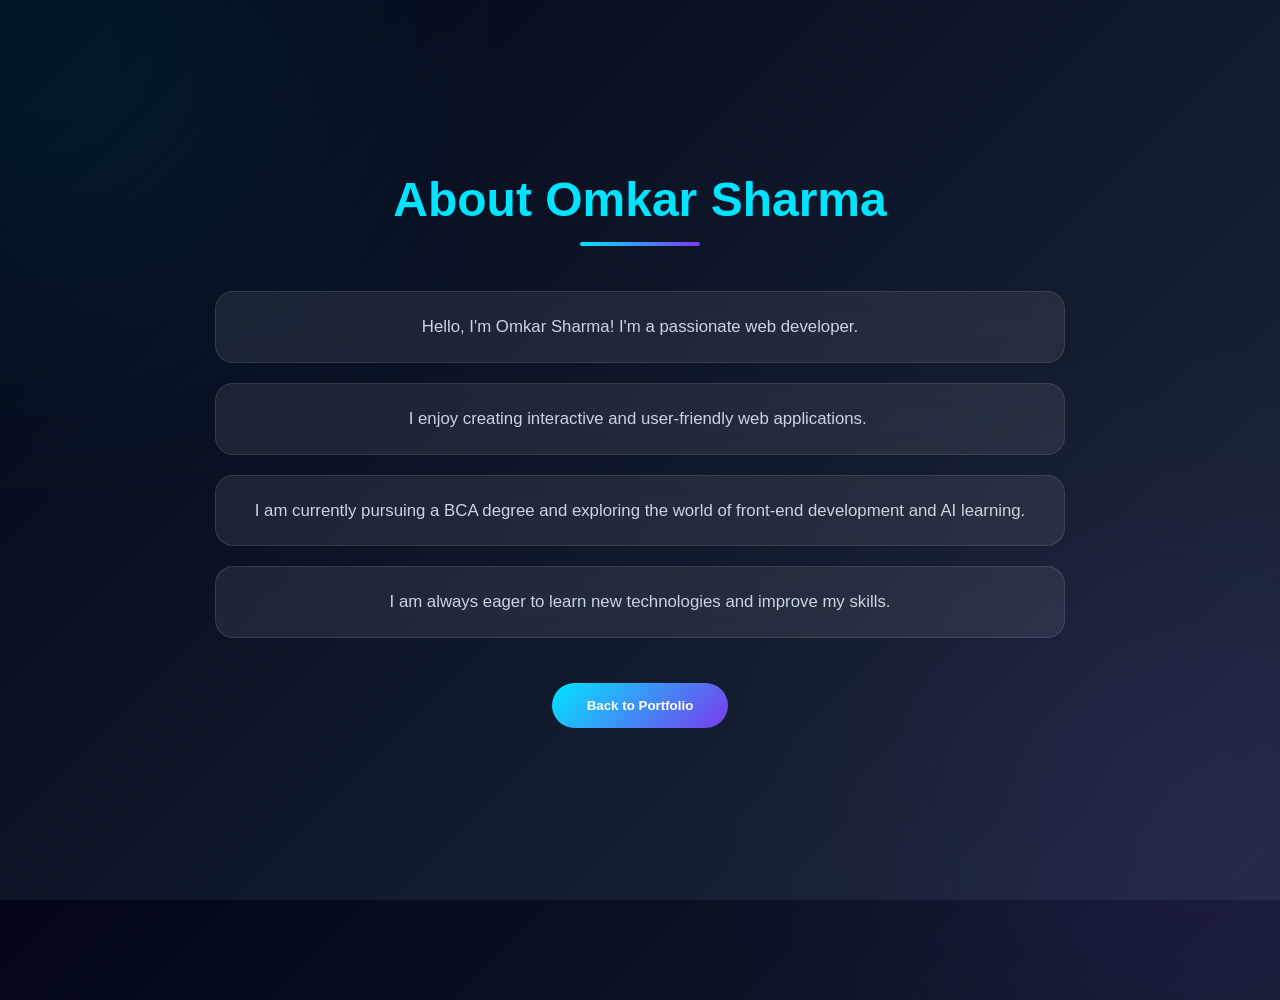
<file: about.html>
<!DOCTYPE html>
<html lang="en">
<head>
    <meta charset="UTF-8">
    <meta name="viewport" content="width=device-width, initial-scale=1.0">
    <title>About Omkar</title>
    <link rel="stylesheet" href="css/about-style.css">
</head>
<body>
    <h1>About Omkar Sharma</h1>
    <hr>
    <pre>Hello, I'm Omkar Sharma! I'm a passionate web developer.</pre>
    <pre> I enjoy creating interactive and user-friendly web applications.  </pre>
    <pre> I am currently pursuing a BCA degree and exploring the world of front-end development and AI learning. </pre> 
    <pre> I am always eager to learn new technologies and improve my skills. </pre>
    
    <back><button><a href="index.html">Back to Portfolio</a></button></back>
</body>
</html>
</file>
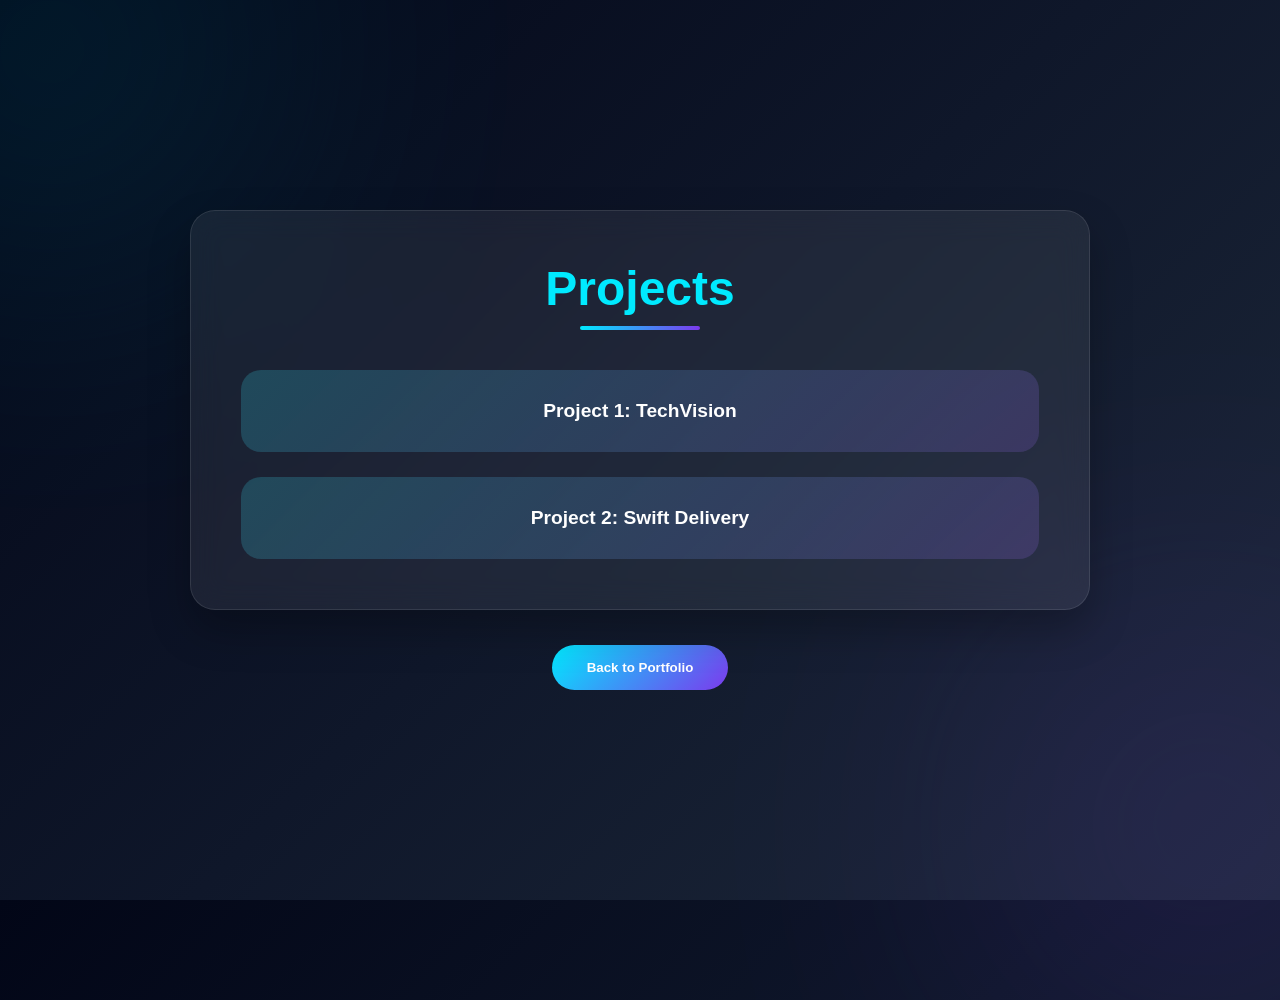
<file: projects.html>
<!DOCTYPE html>
<html lang="en">
<head>
    <meta charset="UTF-8">
    <meta name="viewport" content="width=device-width, initial-scale=1.0">
    <title>Projects of Omkar Sharma</title>
    <link rel="stylesheet" href="css/project-style.css">
</head>
<body>
    <main>
        <section id="projects">
            <h1>Projects</h1>
            <hr>
            <ul>
                <li><button><a href="https://omkar-editor.github.io/TechVision/">Project 1: TechVision</a></button></li>
                <li><button><a href="https://omkar-editor.github.io/Swift-Delivery-/">Project 2: Swift Delivery </a></button></li>
            </ul>
        </section>
        <back><button><a href="index.html">Back to Portfolio</a></button></back>
    </main>
    
</body>
</html>
</file>
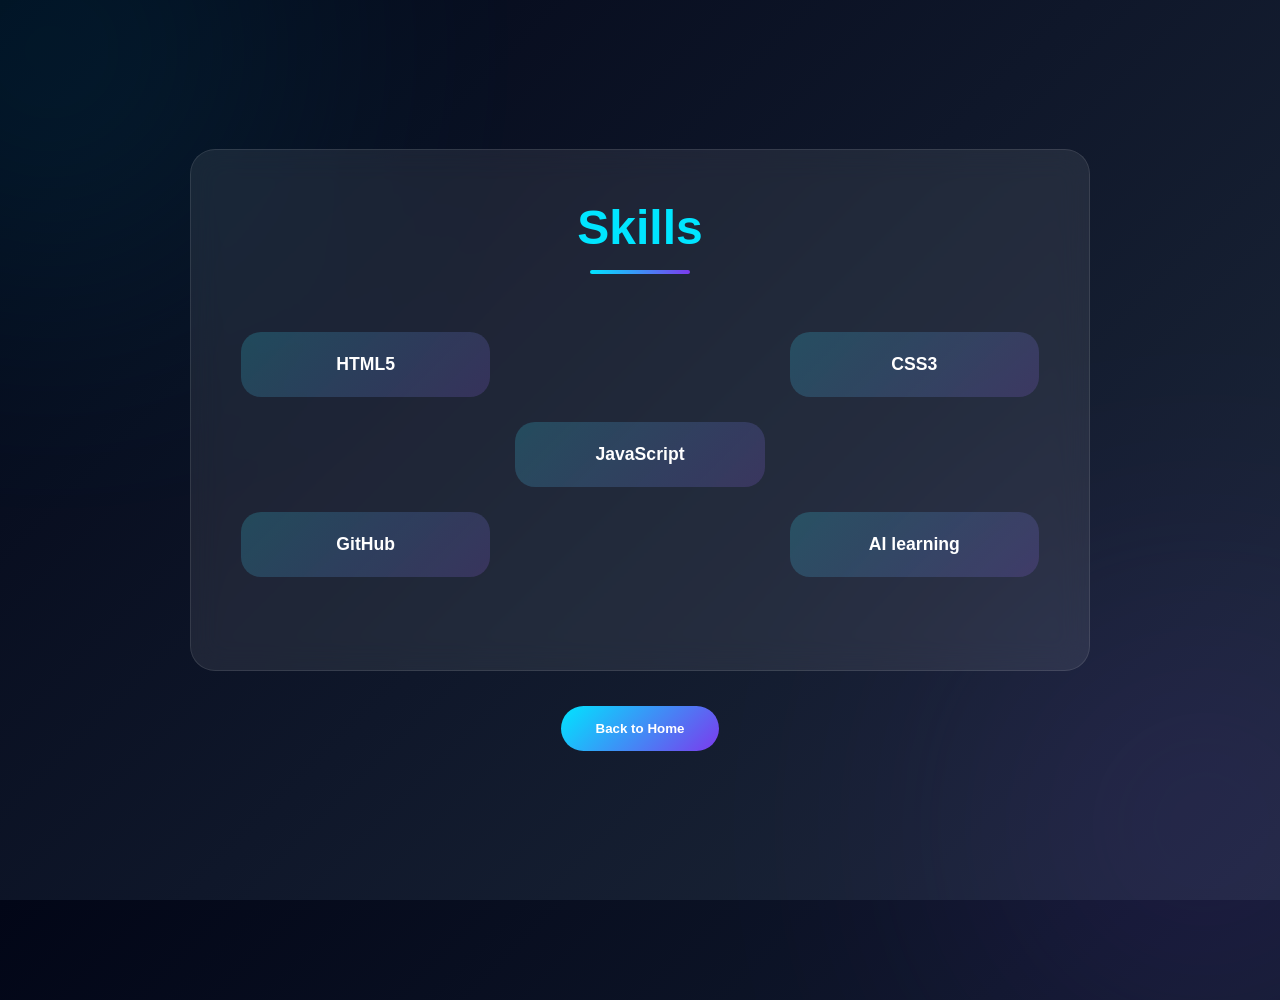
<file: skills.html>
<!DOCTYPE html>
<html lang="en">
<head>
    <meta charset="UTF-8">
    <meta name="viewport" content="width=device-width, initial-scale=1.0">
    <title>Skills </title>
<link rel="stylesheet" href="css/skills-style.css">
</head>
<body>
    <section id="skills">
                 <h2>Skills</h2>
                 <br>
                <div class="skills-container">
                    <button class="skill"><a href="https://en.wikipedia.org/wiki/HTML" target="_blank" rel="noopener noreferrer">HTML5</a></button><br>
                    <button class="skill"><a href="https://en.wikipedia.org/wiki/CSS" target="_blank" rel="noopener noreferrer">CSS3</a></button><br>
                    <button class="skill"><a href="https://en.wikipedia.org/wiki/JavaScript" target="_blank" rel="noopener noreferrer">JavaScript</a></button><br>
                    <button class="skill"><a href="https://en.wikipedia.org/wiki/GitHub" target="_blank" rel="noopener noreferrer">GitHub</a></button><br>
                    <button class="skill"><a href="https://en.wikipedia.org/wiki/Artificial_intelligence" target="_blank" rel="noopener noreferrer">AI learning</a></button><br>
                </div>
            </section>
            <back><button><a href="index.html">Back to Home</a></button></back>
</body>
</html>
</file>
<file: css/about-style.css>
:root{
    --primary:#00e5ff;
    --secondary:#7c3aed;
    --dark:#0f172a;
    --card:rgba(255,255,255,0.08);
    --text:#f8fafc;
    --muted:#cbd5e1;
}

*{
    margin:0;
    padding:0;
    box-sizing:border-box;
    font-family:'Poppins',sans-serif;
}

body{
    min-height:100vh;
    display:flex;
    flex-direction:column;
    justify-content:center;
    align-items:center;
    padding:40px 20px;

    background:
    linear-gradient(
        135deg,
        #020617,
        #0f172a,
        #1e293b
    );

    color:var(--text);
}

/* Main Card */

body::before{
    content:'';
    position:absolute;
    width:300px;
    height:300px;
    background:var(--primary);
    border-radius:50%;
    filter:blur(150px);
    top:-100px;
    left:-100px;
    opacity:.25;
}

body::after{
    content:'';
    position:absolute;
    width:350px;
    height:350px;
    background:var(--secondary);
    border-radius:50%;
    filter:blur(150px);
    bottom:-100px;
    right:-100px;
    opacity:.25;
}

h1{
    font-size:3rem;
    font-weight:700;
    text-align:center;
    margin-bottom:15px;
    color:var(--primary);
    z-index:1;
}

hr{
    width:120px;
    height:4px;
    border:none;
    background:linear-gradient(
        90deg,
        var(--primary),
        var(--secondary)
    );
    border-radius:50px;
    margin-bottom:35px;
    z-index:1;
}

pre{
    max-width:850px;
    width:100%;
    white-space:pre-wrap;
    text-align:center;
    line-height:2;
    font-size:1.05rem;
    color:var(--muted);

    background:var(--card);
    backdrop-filter:blur(12px);

    border:1px solid rgba(255,255,255,.1);

    padding:18px 25px;
    margin:10px 0;

    border-radius:18px;

    transition:.4s;
    z-index:1;
}

pre:hover{
    transform:translateY(-5px);
    box-shadow:
    0 15px 30px rgba(0,229,255,.15);
}

/* Back Button */

back{
    margin-top:35px;
    z-index:1;
}

button{
    border:none;
    border-radius:50px;
    overflow:hidden;
    transition:.4s;
}

button:hover{
    transform:translateY(-5px);
    box-shadow:
    0 15px 35px rgba(0,229,255,.3);
}

button a{
    display:block;
    padding:15px 35px;

    text-decoration:none;
    color:white;
    font-weight:600;

    background:linear-gradient(
        135deg,
        var(--primary),
        var(--secondary)
    );
}

/* Responsive */

@media (max-width:768px){

    h1{
        font-size:2rem;
    }

    pre{
        font-size:.95rem;
        padding:15px;
    }

    button a{
        padding:12px 25px;
    }
}
</file>
<file: css/project-style.css>
:root{
    --primary:#00eaff;
    --secondary:#7c3aed;
    --dark:#020617;
    --card:rgba(255,255,255,.08);
    --text:#f8fafc;
    --muted:#cbd5e1;
}

*{
    margin:0;
    padding:0;
    box-sizing:border-box;
    font-family:'Poppins',sans-serif;
}

body{
    min-height:100vh;
    display:flex;
    justify-content:center;
    align-items:center;
    padding:30px;

    background:
    linear-gradient(
        135deg,
        #020617,
        #0f172a,
        #1e293b
    );

    color:var(--text);
    overflow-x:hidden;
}

/* Background Glow */

body::before{
    content:"";
    position:absolute;
    width:300px;
    height:300px;
    background:var(--primary);
    border-radius:50%;
    filter:blur(150px);
    top:-100px;
    left:-100px;
    opacity:.25;
}

body::after{
    content:"";
    position:absolute;
    width:350px;
    height:350px;
    background:var(--secondary);
    border-radius:50%;
    filter:blur(150px);
    bottom:-100px;
    right:-100px;
    opacity:.25;
}

/* Main Container */

main{
    width:100%;
    max-width:900px;
    z-index:2;
}

/* Project Section */

#projects{
    background:rgba(255,255,255,.07);
    backdrop-filter:blur(15px);

    border:1px solid rgba(255,255,255,.1);
    border-radius:25px;

    padding:50px;
    text-align:center;

    box-shadow:
    0 20px 40px rgba(0,0,0,.25);
}

h1{
    font-size:3rem;
    font-weight:700;
    color:var(--primary);
    margin-bottom:10px;
}

hr{
    width:120px;
    height:4px;
    border:none;
    border-radius:50px;

    background:
    linear-gradient(
        90deg,
        var(--primary),
        var(--secondary)
    );

    margin:0 auto 40px;
}

/* Project List */

ul{
    list-style:none;
    display:grid;
    gap:25px;
}

li{
    width:100%;
}

/* Project Cards */

li button{
    width:100%;
    border:none;
    border-radius:20px;
    overflow:hidden;

    background:rgba(255,255,255,.05);

    transition:.4s ease;
}

li button:hover{
    transform:translateY(-8px);

    box-shadow:
    0 20px 35px rgba(0,234,255,.15);
}

/* Links */

li a{
    display:block;
    padding:30px;

    text-decoration:none;
    color:white;

    font-size:1.2rem;
    font-weight:600;

    background:
    linear-gradient(
        135deg,
        rgba(0,234,255,.15),
        rgba(124,58,237,.15)
    );
}

li a:hover{
    color:var(--primary);
}

/* Back Button */

back,
.baqck,
.back-btn{
    display:flex;
    justify-content:center;
    margin-top:35px;
}

back button,
.baqck button,
.back-btn button{
    border:none;
    border-radius:50px;
    overflow:hidden;
    transition:.4s;
}

back button:hover,
.baqck button:hover,
.back-btn button:hover{
    transform:translateY(-5px);

    box-shadow:
    0 15px 35px rgba(0,234,255,.3);
}

back button a,
.baqck button a,
.back-btn button a{
    display:block;
    padding:15px 35px;

    text-decoration:none;
    color:white;
    font-weight:600;

    background:
    linear-gradient(
        135deg,
        var(--primary),
        var(--secondary)
    );
}

/* Responsive */

@media(max-width:768px){

    #projects{
        padding:30px 20px;
    }

    h1{
        font-size:2.2rem;
    }

    li a{
        padding:22px;
        font-size:1rem;
    }

    back button a,
    .back-btn button a{
        padding:12px 25px;
    }
}
</file>
<file: css/skills-style.css>
:root{
    --primary:#00e5ff;
    --secondary:#7c3aed;
    --dark:#020617;
    --glass:rgba(255,255,255,.08);
    --text:#f8fafc;
    --muted:#cbd5e1;
}

*{
    margin:0;
    padding:0;
    box-sizing:border-box;
    font-family:'Poppins',sans-serif;
}

body{
    min-height:100vh;
    display:flex;
    flex-direction:column;
    justify-content:center;
    align-items:center;
    padding:40px 20px;

    background:
    linear-gradient(
        135deg,
        #020617,
        #0f172a,
        #1e293b
    );

    color:var(--text);
    overflow-x:hidden;
}

/* Background Glow */

body::before{
    content:'';
    position:absolute;
    width:300px;
    height:300px;
    background:var(--primary);
    border-radius:50%;
    filter:blur(150px);
    top:-100px;
    left:-100px;
    opacity:.25;
}

body::after{
    content:'';
    position:absolute;
    width:350px;
    height:350px;
    background:var(--secondary);
    border-radius:50%;
    filter:blur(150px);
    bottom:-100px;
    right:-100px;
    opacity:.25;
}

/* Skills Section */

#skills{
    width:100%;
    max-width:900px;

    background:var(--glass);
    backdrop-filter:blur(15px);

    border:1px solid rgba(255,255,255,.1);
    border-radius:25px;

    padding:50px;
    text-align:center;

    z-index:2;
}

/* Heading */

#skills h2{
    font-size:3rem;
    font-weight:700;
    color:var(--primary);

    margin-bottom:40px;
    position:relative;
}

#skills h2::after{
    content:'';
    width:100px;
    height:4px;

    background:
    linear-gradient(
        90deg,
        var(--primary),
        var(--secondary)
    );

    display:block;
    margin:15px auto;
    border-radius:50px;
}

/* Skills Grid */

.skills-container{
    display:grid;
    grid-template-columns:
    repeat(auto-fit,minmax(220px,1fr));

    gap:25px;
}

/* Skill Buttons */

.skill{
    border:none;
    border-radius:20px;
    overflow:hidden;

    background:rgba(255,255,255,.05);

    transition:.4s ease;
}

.skill:hover{
    transform:
    translateY(-8px)
    scale(1.03);

    box-shadow:
    0 20px 35px rgba(0,229,255,.2);
}

/* Skill Links */

.skill a{
    display:block;

    padding:22px;

    text-decoration:none;
    color:white;

    font-size:1.1rem;
    font-weight:600;

    background:
    linear-gradient(
        135deg,
        rgba(0,229,255,.15),
        rgba(124,58,237,.15)
    );
}

.skill a:hover{
    color:var(--primary);
}

/* Back Button */

back{
    margin-top:35px;
    z-index:2;
}

back button{
    border:none;
    border-radius:50px;
    overflow:hidden;
    transition:.4s;
}

back button:hover{
    transform:translateY(-5px);

    box-shadow:
    0 15px 35px rgba(0,229,255,.3);
}

back button a{
    display:block;

    padding:15px 35px;

    text-decoration:none;
    color:white;
    font-weight:600;

    background:
    linear-gradient(
        135deg,
        var(--primary),
        var(--secondary)
    );
}

/* Responsive */

@media(max-width:768px){

    #skills{
        padding:30px 20px;
    }

    #skills h2{
        font-size:2.2rem;
    }

    .skill a{
        padding:18px;
        font-size:1rem;
    }

    back button a{
        padding:12px 25px;
    }
}
</file>
